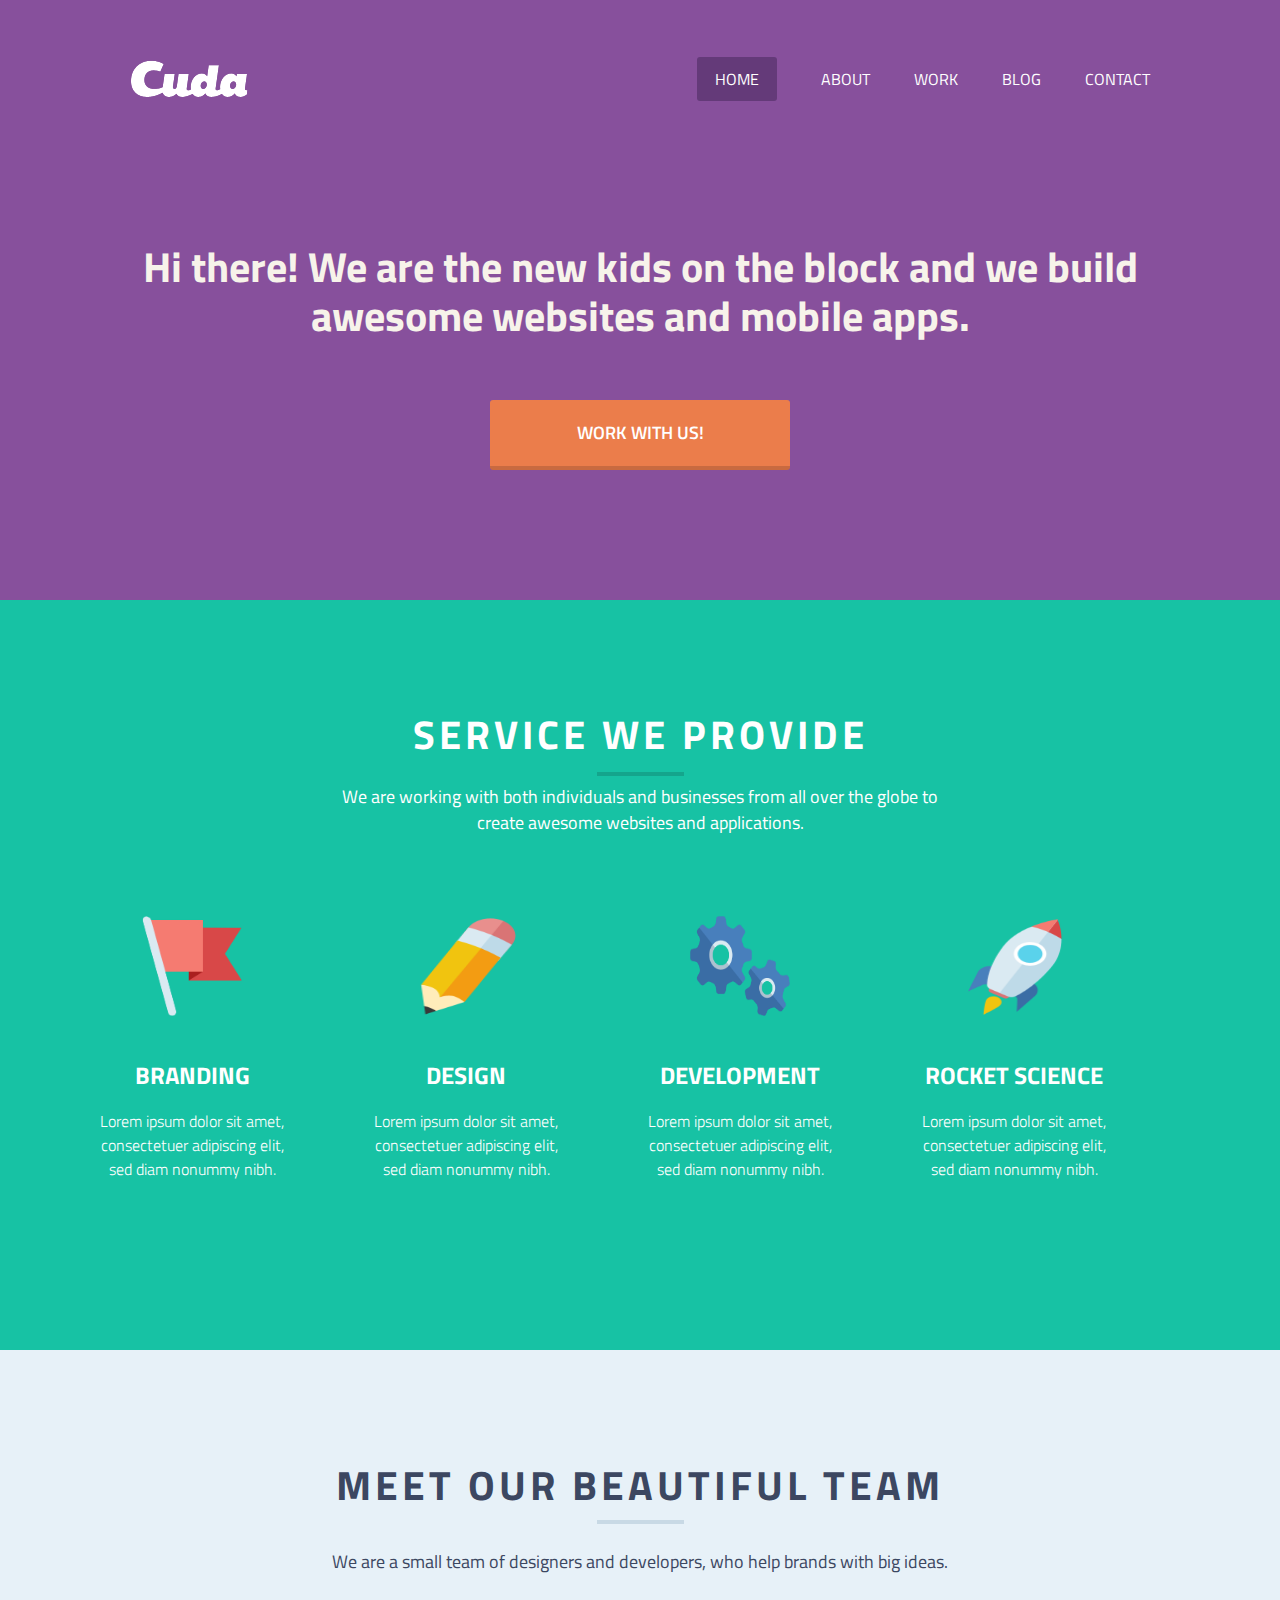
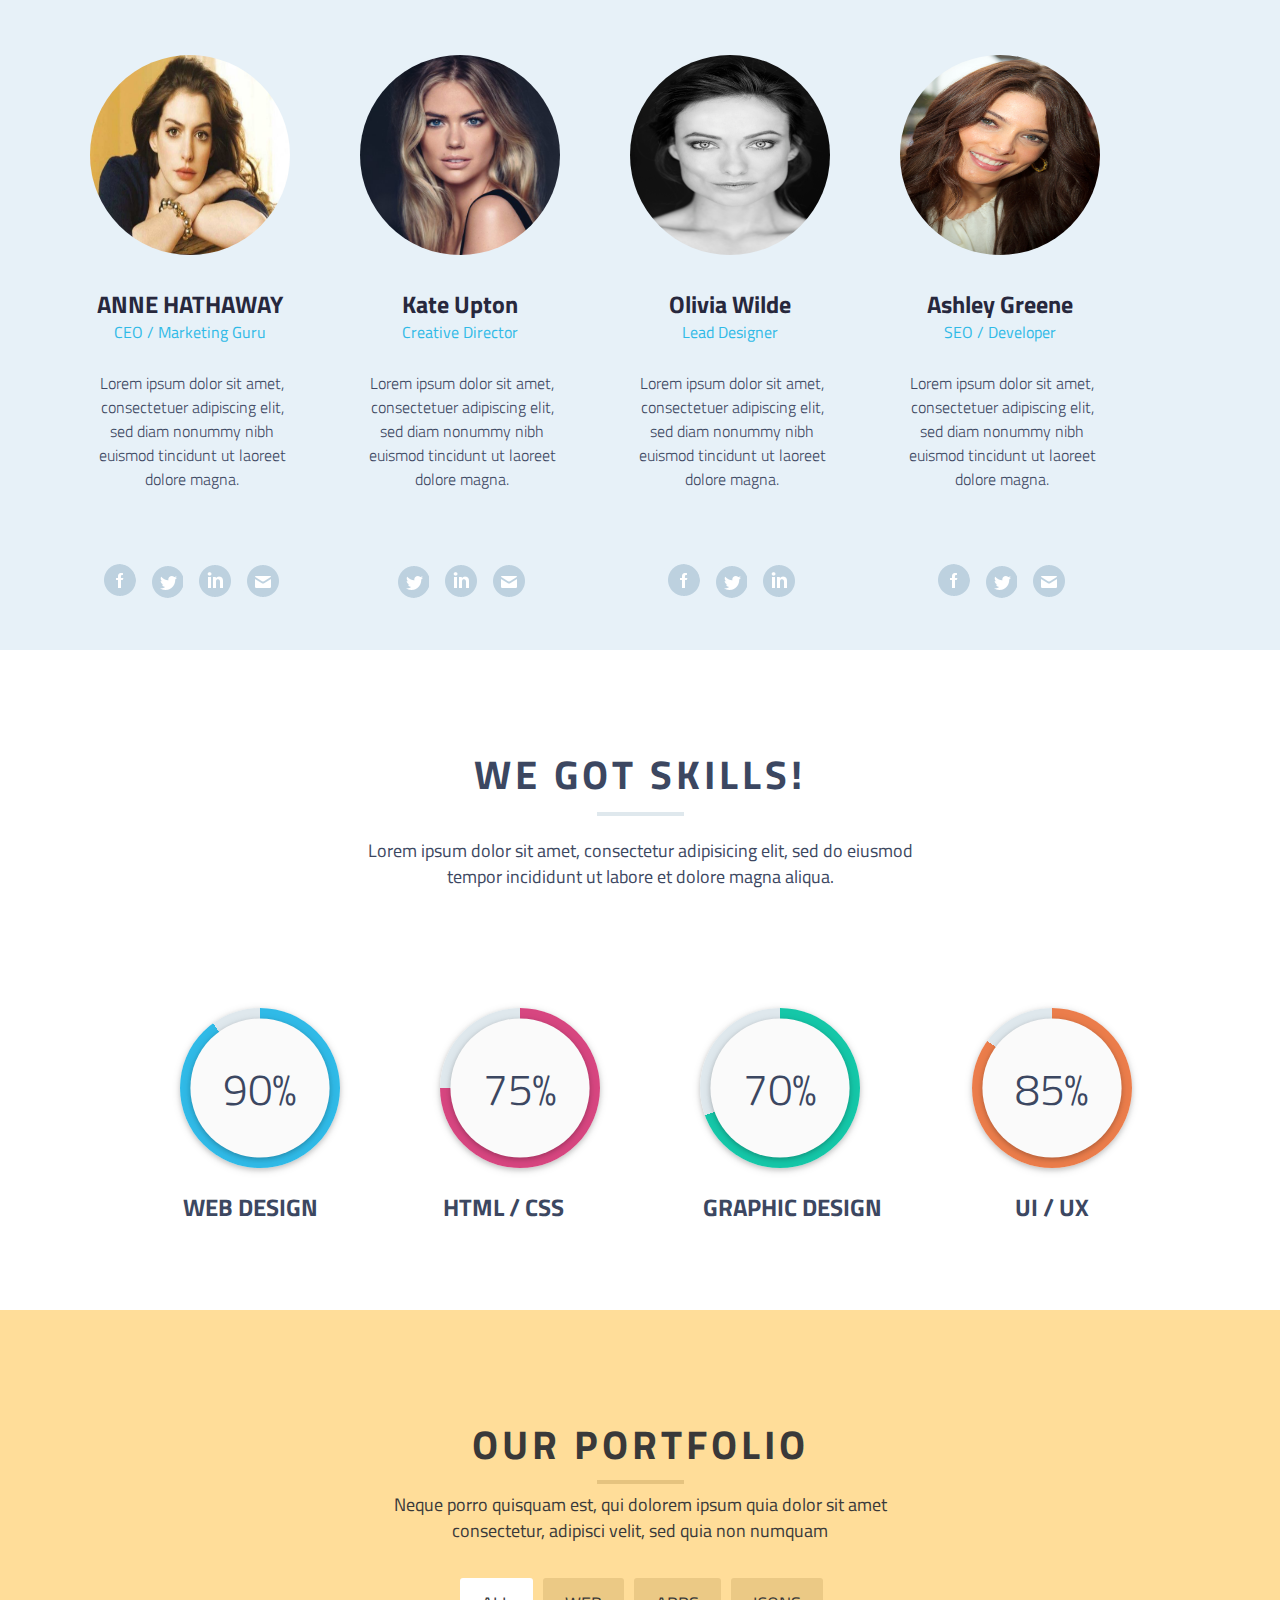
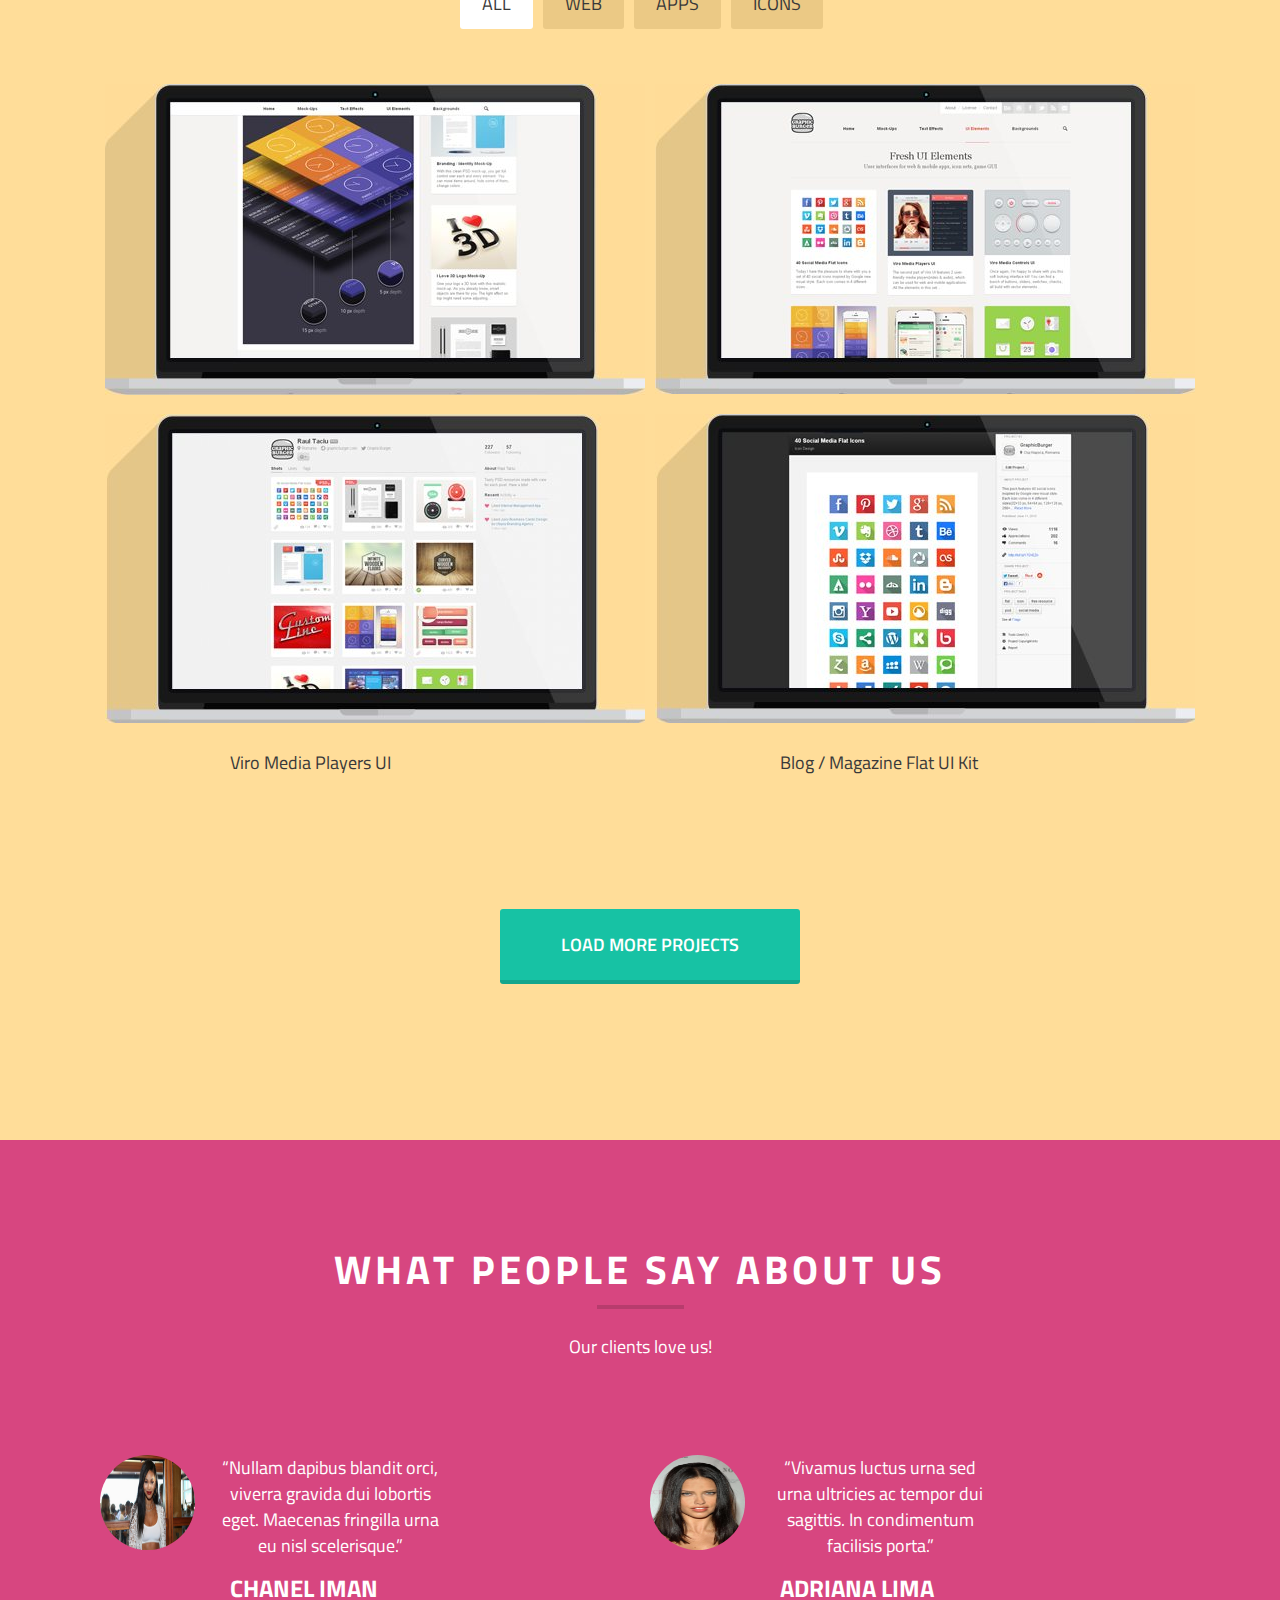
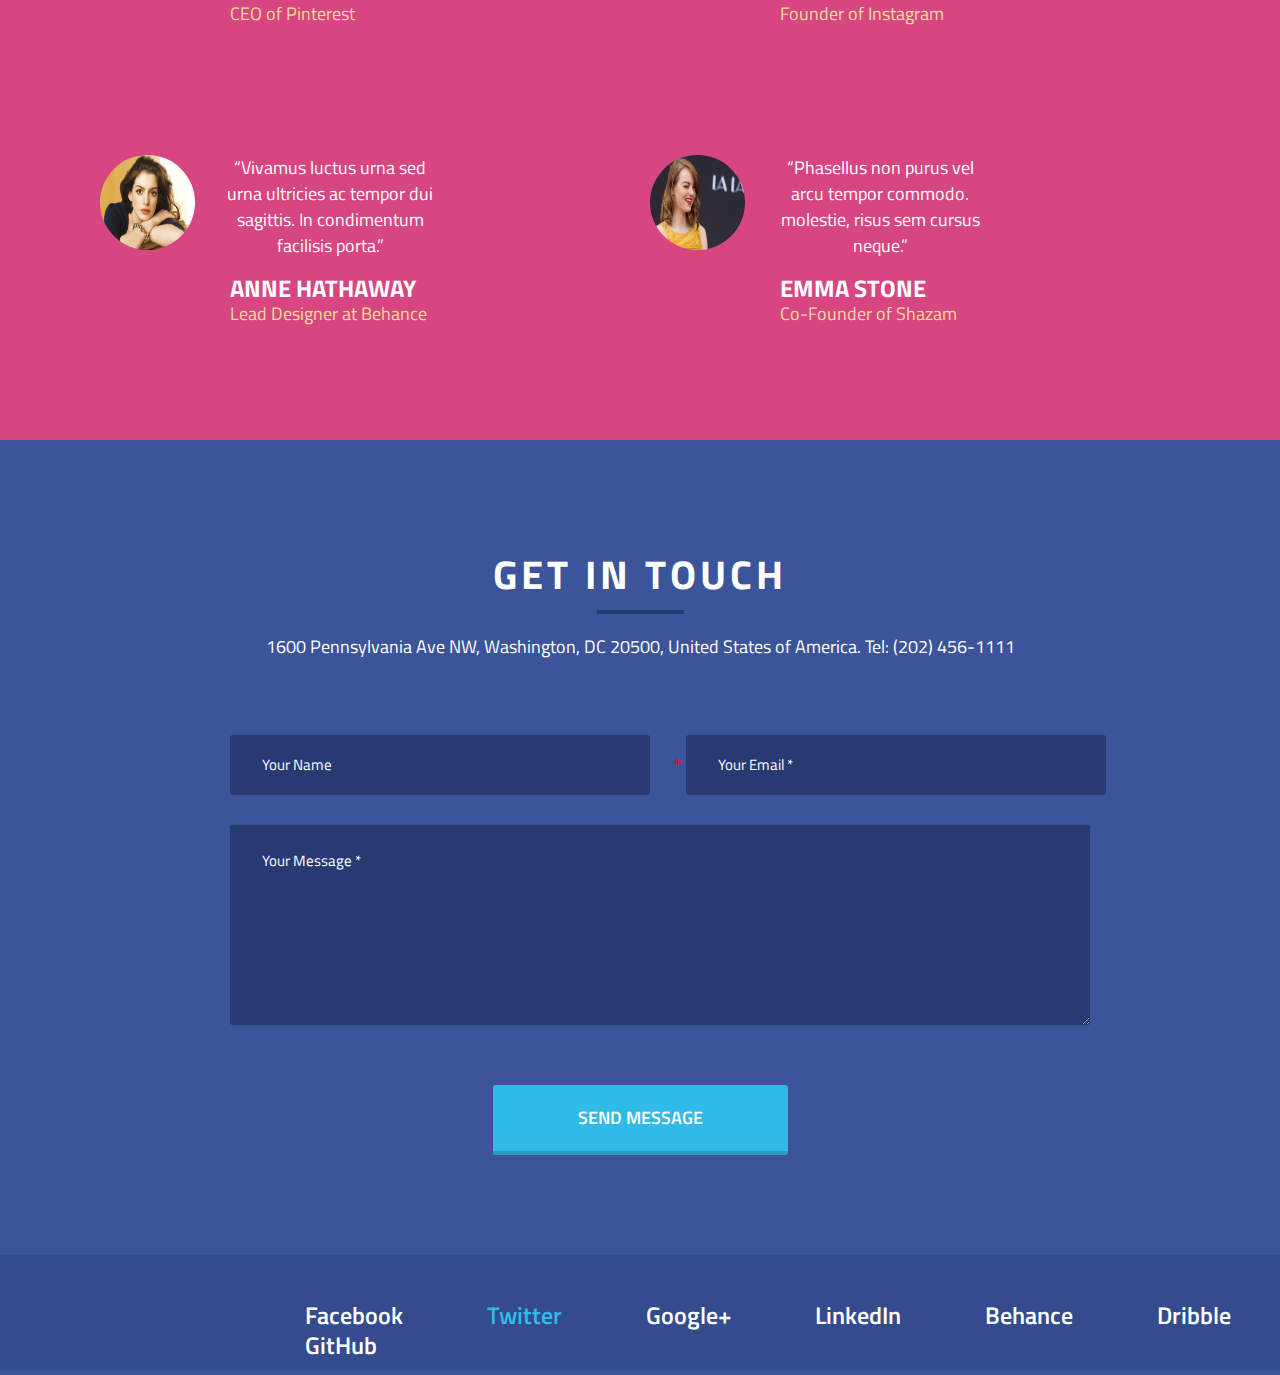
<file: index.htm>
<html>

<head>
    <meta charset="UTF-8" />
    <title>Cudo</title>
    <link rel="stylesheet" href="reset.css" />
    <link rel="stylesheet" href="style.css" />
</head>

<body>

    <div id="header">
        <div class="container" id="nav">
            <img src="img/logo.png" alt="Logo" />

            <ul>
                <li>
                    <a class="active" href="#">home</a>
                </li>
                <li>
                    <a href="#">about</a>
                </li>
                <li>
                    <a href="#">work</a>
                </li>
                <li>
                    <a href="#">blog</a>
                </li>
                <li>
                    <a href="#">contact</a>
                </li>
            </ul>
        </div>
        <div class="container" id="sld">
            <h1>Hi there! We are the new kids on the block and we build awesome websites and mobile apps.</h1>
            <button>work with us!</button>
        </div>
    </div>
    <div id="iki">
        <div class="container">
            <h1>SERVICE WE PROVIDE</h1>
            <hr />
            <p>We are working with both individuals and businesses from all over the globe to create awesome websites and applications.</p>
            <div id="services">
                <div class="service">
                    <img src="img/bayraq.png" alt="" />
                    <h3>BRANDING</h3>
                    <p>Lorem ipsum dolor sit amet, consectetuer adipiscing elit, sed diam nonummy nibh.</p>
                </div>
                <div class="service">
                    <img src="img/qelem.png" alt="" />
                    <h3>DESIGN</h3>
                    <p>Lorem ipsum dolor sit amet, consectetuer adipiscing elit, sed diam nonummy nibh.</p>
                </div>
                <div class="service">
                    <img src="img/acar.png" alt="" />
                    <h3>DEVELOPMENT</h3>
                    <p>Lorem ipsum dolor sit amet, consectetuer adipiscing elit, sed diam nonummy nibh.</p>
                </div>
                <div class="service">
                    <img src="img/roket.png" alt="" />
                    <h3>ROCKET SCIENCE</h3>
                    <p>Lorem ipsum dolor sit amet, consectetuer adipiscing elit, sed diam nonummy nibh.</p>
                </div>
            </div>
        </div>
    </div>

    <div id="uc">
        <div class="container">
            <h3>MEET OUR BEAUTIFUL TEAM</h3>
            <hr>
            <p>We are a small team of designers and developers, who help brands with big ideas.</p>
        
<div class="fmss" id="fms">
<img src="img/anne.jpg" alt="">
<h4>ANNE HATHAWAY</h4>
<h5>CEO / Marketing Guru</h5>
<p>Lorem ipsum dolor sit amet, 
        consectetuer adipiscing elit, sed diam nonummy nibh euismod tincidunt ut laoreet dolore magna.</p>
        <button><img src="img/fb.png" alt=""></button>
        <button><img src="img/twt.png" alt=""></button>
        <button><img src="img/in.png" alt=""></button>
        <button><img src="img/mail.png" alt=""></button>
</div>
<div class="fmss" id="fms">
        <img src="img/kate.jpg" alt="">
        <h4>Kate Upton</h4>
        <h5> Creative Director</h5>
        <p>Lorem ipsum dolor sit amet, 
                consectetuer adipiscing elit, sed diam nonummy nibh euismod tincidunt ut laoreet dolore magna.</p>
                <button><img src="img/twt.png" alt=""></button>
                <button><img src="img/in.png" alt=""></button>
                <button><img src="img/mail.png" alt=""></button>
        </div>
        <div class="fmss" id="fms">
                <img src="img/olivia.jpg" alt="">
                <h4>Olivia Wilde</h4>
                <h5>Lead Designer</h5>
                <p>Lorem ipsum dolor sit amet, 
                        consectetuer adipiscing elit, sed diam nonummy nibh euismod tincidunt ut laoreet dolore magna.</p>
                        <button><img src="img/fb.png" alt=""></button>
        <button><img src="img/twt.png" alt=""></button>
        <button><img src="img/in.png" alt=""></button>
        
                </div>
                <div class="fmss" id="fms">
                        <img src="img/ashley.jpg" alt="">
                        <h4>Ashley Greene</h4>
                        <h5>SEO / Developer</h5>
                        <p>Lorem ipsum dolor sit amet, 
                                consectetuer adipiscing elit, sed diam nonummy nibh euismod tincidunt ut laoreet dolore magna.</p>
        <button><img src="img/fb.png"  alt=""></button>
        <button><img src="img/twt.png" alt=""></button>
        <button><img src="img/mail.png" alt=""></button>
                        </div>
    </div>
</div>
<div id="dord">
        <div class="container">
          <h3>WE GOT SKILLS!</h3>
        <hr>
        <p>Lorem ipsum dolor sit amet, consectetur adipisicing elit, sed do eiusmod 
                tempor incididunt ut labore et dolore magna aliqua.</p>
            <div id="faizler">
                    <div class="group">
                            <div class="circular-progress90"></div>
                            <div class="circular-text">WEB DESIGN</div>
                          </div>  
                          <div class="group">
                                <div class="circular-progress75"></div>
                                <div class="circular-text">HTML / CSS</div>
                              </div>
                              <div class="group">
                                    <div class="circular-progress70"></div>
                                    <div class="circular-text">GRAPHIC DESIGN</div>
                                  </div>
                                  <div class="group">
                                        <div class="circular-progress85"></div>
                                        <div class="circular-tex">UI / UX</div>
                                      </div>
                                  




            </div>

        </div>
        
    </div>
<div id="bes">
    <div class="container">
        <h3>OUR PORTFOLIO</h3>
        <hr>
        <p>Neque porro quisquam est, qui dolorem ipsum quia dolor sit amet
                consectetur, adipisci velit, sed quia non numquam</p>
            
 <ul>
                    <li>
                        <a class="activeag" href="#">ALL</a>
                    </li>
                </ul>
                <ul>
                        <li>
                            <a class="active" href="#">WEB</a>
                        </li>
                    </ul>
                    <ul>
                            <li>
                                <a class="active" href="#">APPS</a>
                            </li>
                        </ul>
                        <ul>
                                <li>
                                    <a class="active" href="#">ICONS</a>
                                </li>
                            </ul>
                            

                            
            <div  class="nb">
                <img src="img/nb1.jpg" alt="notebook"> 
                <h6>Isometric Perspective Mock-UP</h6>

            </div>
            <div  class="nb">
                    <img src="img/nb2.jpg" alt="notebook">
                    <h6>Time Zone App UI</h6>
                    
             </div>
             <div  class="nb">
                    <img src="img/nb3.jpg" alt="notebook">
                    <h6>Viro Media Players UI</h6>
             </div>
             <div  class="nb">
                    <img src="img/nb4.jpg" alt="notebook">
                    <h6>Blog / Magazine Flat UI Kit</h6>
             </div>
            
<button>LOAD MORE PROJECTS</button>
             


    </div>

</div>
<div id="alti">
    <div class="container">
        <h3>WHAT PEOPLE SAY ABOUT US</h3>
        <hr>
        <p>Our clients love us!</p>

        <div class="ms">
            <img src="img/Ch.jpg" alt="CHANEL IMAN">
            <p>“Nullam dapibus blandit orci, viverra gravida dui lobortis eget. Maecenas fringilla urna eu nisl scelerisque.”</p>
            <h4>CHANEL IMAN</h4>
            <h5>CEO of Pinterest</h5>
        </div>
        <div class="ms">
                <img src="img/lima.jpg" alt="ADRIANA LIMA">
                <p>“Vivamus luctus urna sed urna ultricies ac tempor dui sagittis. In condimentum facilisis porta.”</p>
                <h4>ADRIANA LIMA</h4>
                <h5>Founder of Instagram</h5>
            </div>
            <div class="ms">
                    <img src="img/anne.jpg" alt="Anne HATHAWAY">
                    <p>“Vivamus luctus urna sed urna ultricies ac tempor dui sagittis. In condimentum facilisis porta.”
                        </p>
                    <h4>ANNE HATHAWAY</h4>
                    <h5>Lead Designer at Behance</h5>
                </div>
                <div class="ms">
                        <img src="img/emma.jpeg" alt="Emma Stone">
                        <p>“Phasellus non purus vel arcu tempor commodo. molestie, risus sem cursus neque.”</p>
                        <h4>EMMA STONE</h4>
                        <h5>Co-Founder of Shazam</h5>
                    </div>

    </div>

</div>
<div id="yeddi">
<div class="container">
    <h3>GET IN TOUCH</h3>
    <hr>
    <p>1600 Pennsylvania Ave NW, Washington, DC 20500, United States of America. Tel: (202) 456-1111</p>
    <form >
        <input type="text" id="c1"  placeholder="Your Name  " > <font color="red">*</font>
        <input type="email" placeholder="Your Email *"><br>
        <textarea  placeholder="Your Message *" cols="30" rows="10"></textarea>
    </form>
<button>SEND MESSAGE</button></div>
    <div id="footer">
        <div class="yaz">
            <ul><li><a class="sos" href="#">Facebook</a></li>
            <li><a class="bsos"  href="#">Twitter</a></li>
            <li><a class="sos" href="#">Google+</a></li>
            <li><a class="sos" href="#">LinkedIn</a></li>
            <li><a class="sos" href="#">Behance</a></li>
            <li><a class="sos" href="#">Dribble</a></li>
            <li><a class="sos" href="#">GitHub</a></li></ul>
</div>
    </div>

</div>


</body>

</html>
</file>
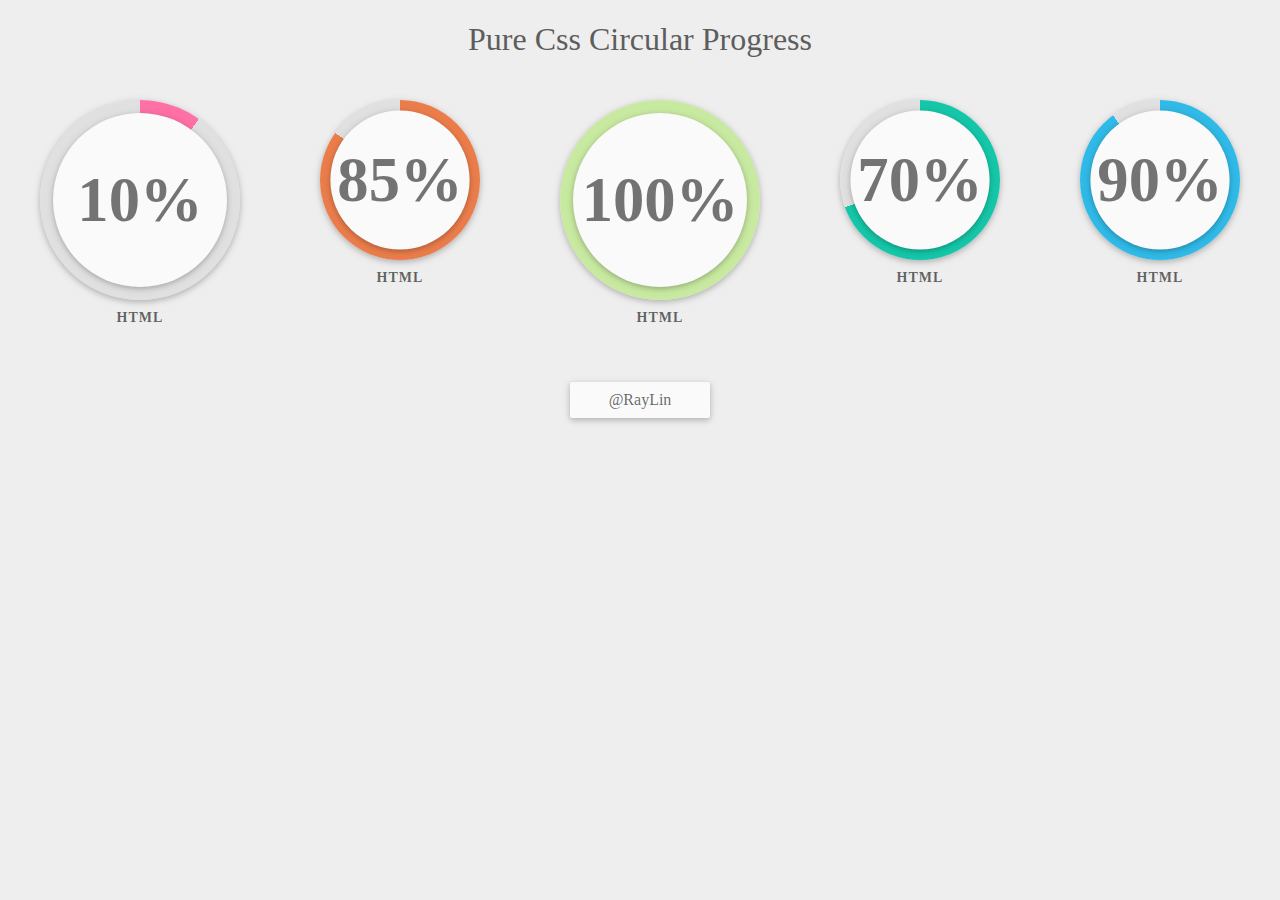
<file: label.htm>
<html>
    <head>
        <meta charset="UTF-8">
        <link rel="stylesheet" href="ulduz.css">
    </head>
        <body>
                <div class="header">
                        <h1 class="title">Pure Css Circular Progress</h1>
                      </div>
                      
                      <div class="content">
                        <div class="group">
                          <div class="circular-progress60"></div>
                          <div class="circular-text">HTML</div>
                        </div>
                        
                        <div class="group">
                          <div class="circular-progress85"></div>
                          <div class="circular-text">HTML</div>
                        </div>
                        
                        <div class="group">
                          <div class="circular-progress100"></div>
                          <div class="circular-text">HTML</div>
                        </div>
                        
                        <div class="group">
                          <div class="circular-progress70"></div>
                          <div class="circular-text">HTML</div>
                        </div>
                        
                        <div class="group">
                          <div class="circular-progress90"></div>
                          <div class="circular-text">HTML</div>
                        </div>  
                        
                      </div>
                      
                      
                      <div id="footer">
                        <a href="https://twitter.com/ray102467" target="_blank" class="twitter">@RayLin</a>
                      </div>
        </body>
    
</html>
</file>
<file: style.css>
@import url('https://fonts.googleapis.com/css?family=Titillium+Web&display=swap');

.container {
    max-width: 1100px;
    margin: auto;
}

#nav .active  {
    background-color: #643a79;
    border-radius: 3px;
    padding: 10px 18px;
}

#header {
    background-color: #87509c;
    height: 600px;
}

#nav img {
    margin-left: 40px;
    margin-top: 60px;
}

#nav ul {
    float: right;
    margin-top: 70px;
}

#nav ul li {
    display: inline;
}

#nav ul a {
    font: 400 1em "Titillium Web";
    line-height: 18px;
    color: #FFF;
    text-transform: uppercase;
    margin-right: 40px;
}

#sld h1 {
    margin-top: 145px;
    font: 700 2.625em "Titillium Web";
    line-height: 49px;
    color: #f7f3ea;
    text-align: center;
}

#sld button {
    display: block;
    margin: auto;
    margin-top: 60px;
    height: 70px;
    width: 300px;
    background-color: #eb7d4b;
    border: none;
    outline: none;
    cursor: pointer;
    font: 600 1.125em "Titillium Web";
    letter-spacing: 0;
    line-height: 26px;
    color: #FFF;
    text-transform: uppercase;
    border-radius: 3px;
    border-bottom: 4px solid #c86a40;
}

#iki {
    background-color: #17c2a4;
    height: 750px;
}

#iki h1 {
    font: 700 2.5em "Titillium Web";
    letter-spacing: 4px;
    line-height: 30px;
    color: #FFF;
    text-align: center;
    padding-top: 120px;
}

#iki hr {
    width: 87px;
    height: 4px;
    border: none;
    background-color: #14a58c;
    margin-top: 22px;
}

#iki .container>p {
    font: 400 1.125em "Titillium Web";
    letter-spacing: 0;
    line-height: 26px;
    color: #FFF;
    text-align: center;
    max-width: 600px;
    margin: auto;
}

#services {
    margin-top: 80px;
}

.service {
    max-width: 250px;
    float: left;
    margin-right: 70px;
    text-align: center;
}

.service img {
    width: 100px;
    height: 100px;
}

.service h3 {
    margin-top: 50px;
    font: 700 1.5em "Titillium Web";
    letter-spacing: 0;
    line-height: 18px;
    color: #FFF;
    text-align: center;
}

.service p {
    max-width: 204px;
    height: 192px;
    font: 300 1em "Titillium Web";
    letter-spacing: 0;
    line-height: 24px;
    color: #FFF;
    text-align: center;
    margin-top: 25px;
}

#uc {
    height: 900px;
    background-color: #e7f1f8;

}
#uc h3{
    font: 700 2.5625em "Titillium Web";
    
letter-spacing: 4px;
line-height: 30px;
color: #3c4761;
text-align: center;
padding-top: 120px;
}
#uc hr{
    
    height: 4px;
    width:87px;
    background-color: #c8d9e5;
    border: none;
    margin-top: 20px;
    
}
#uc .container > p{
    font: 400 1.125em "Titillium Web";
   letter-spacing: 0;
line-height: 26px;
color: #3c4761;
text-align: center;
margin-top: 25px;
}
.fmss{
    
    max-width: 200px;
    float: left;
    text-align: center;
    margin-top: 80px;
    margin-right: 70px;

}
.fmss img{
    width: 200px;
    height: 200px;
    border-radius: 50%;
}
.fmss h4{
    font: 700 1.5em "Titillium Web";
    letter-spacing: 0;
line-height: 18px;
color: #27283d;
margin-top: 40px;

}
.fmss h5{
    font: 400 1em "Titillium Web";
    letter-spacing: 0;
line-height: 18px;
color: #30bae7;
text-align: center;
margin-top: 10px;
}
.fmss p{
    font: 300 1em "Titillium Web";
    width: 204px;
height: 192px;
letter-spacing: 0;
line-height: 24px;
color: #3c4761;
text-align: center;
margin-top: 30px;

}
.fmss button{
    width: 34px;
    height: 34px;
    border: none;
    border-radius: 50%;
    background-color: #e7f1f8; margin-right: 10px;
}
.fmss button img{
    width: 34px;
    height: 34px;
    border: none;
    border-radius: 50%;
   
    
}
#dord{
    height: 660px;

}
#dord h3{
    padding-top: 110px;
    font: 700 2.5em "Titillium Web";
letter-spacing: 4px;
line-height: 30px;
color: #3c4761;
text-align: center;
}
#dord hr {
    width: 87px;
    height: 4px;
    border: none;
    background-color: #dfe8ed;
    margin-top: 22px;
}
#dord p{
    font: 400 1.125em "Titillium Web";
    font-size: 18px;
letter-spacing: 0;
line-height: 26px;
color: #3c4761;
text-align: center;
width: 580px;
height: 60px;
margin: auto;
margin-top: 22px;
}
#faizler{
    margin-top: 100px;
}
.group{
    margin-left: 80px;
    float: left;
}
.group .circular-progress90 {
    background: linear-gradient(54deg, #30bae7 50%, transparent 50%, transparent),
   linear-gradient(270deg, #30bae7 50%, #dfe8ed 50%, #dfe8ed);
    border-radius: 50%;
    box-shadow: 0 2px 5px 0 rgba(0, 0, 0, 0.16), 0 2px 10px 0 rgba(0, 0, 0, 0.12);
    height: 160px;
    margin: 2em auto;
    position: relative;
    width: 160px;
    margin: 10px;
    transition: all 0.3s linear;
  }
  .group .circular-progress90::before {
    background-color: #fafafa;
    border-radius: 50%;
    box-shadow: 0 2px 5px 0 rgba(0, 0, 0, 0.16), 0 2px 10px 0 rgba(0, 0, 0, 0.12);
    color: #3c4761;
    font-family: "Titillium Web";
    content: "90%";
    font-size: 50px;
    font-weight: bold;
    height: 100%;
    left: 0;
    line-height: 160px;
    position: absolute;
    text-align: center;
    top: 0;
    transform: scale(0.87);
    width: 100%;
    font-weight: 300;
  }
  .group .circular-progress90:hover {
    box-shadow: 0 0 100px 1px rgba(255, 214, 112, 0.35);
  }
  .group .circular-progress75 {
    background: linear-gradient(0deg, #d74680 50%, transparent 50%, transparent),
   linear-gradient(270deg, #d74680 50%, #dfe8ed 50%, #dfe8ed);
    border-radius: 50%;
    box-shadow: 0 2px 5px 0 rgba(0, 0, 0, 0.16), 0 2px 10px 0 rgba(0, 0, 0, 0.12);
    height: 160px;
    margin: 2em auto;
    position: relative;
    width: 160px;
    margin: 10px;
    transition: all 0.3s linear;
  }
  .group .circular-progress75::before {
    background-color: #fafafa;
    border-radius: 50%;
    box-shadow: 0 2px 5px 0 rgba(0, 0, 0, 0.16), 0 2px 10px 0 rgba(0, 0, 0, 0.12);
    color: #3c4761;
    font-family: "Titillium Web";
    content: "75%";
    font-size: 50px;
    font-weight: bold;
    height: 100%;
    left: 0;
    line-height: 160px;
    position: absolute;
    text-align: center;
    top: 0;
    transform: scale(0.87);
    width: 100%;
    font-weight: 300;
  }
  .group .circular-progress75:hover {
    box-shadow: 0 0 100px 1px rgba(255, 214, 112, 0.35);
  }
  .group .circular-progress70 {
    background: linear-gradient(-20deg, #15c7a8 50%, transparent 50%, transparent),
   linear-gradient(270deg, #15c7a8 50%, #dfe8ed 50%, #dfe8ed);
    border-radius: 50%;
    box-shadow: 0 2px 5px 0 rgba(0, 0, 0, 0.16), 0 2px 10px 0 rgba(0, 0, 0, 0.12);
    height: 160px;
    margin: 2em auto;
    position: relative;
    width: 160px;
    margin: 10px;
    transition: all 0.3s linear;
  }
  .group .circular-progress70::before {
    background-color: #fafafa;
    border-radius: 50%;
    box-shadow: 0 2px 5px 0 rgba(0, 0, 0, 0.16), 0 2px 10px 0 rgba(0, 0, 0, 0.12);
    color: #3c4761;
    font-family: "Titillium Web";
    content: "70%";
    font-size: 50px;
    font-weight: bold;
    height: 100%;
    left: 0;
    line-height: 160px;
    position: absolute;
    text-align: center;
    top: 0;
    transform: scale(0.87);
    width: 100%;
    font-weight: 300;
  }
  .group .circular-progress70:hover {
    box-shadow: 0 0 100px 1px rgba(255, 214, 112, 0.35);
  }
  .group .circular-progress85 {
    background: linear-gradient(36deg, #eb7d4b 50%, transparent 50%, transparent),
   linear-gradient(270deg, #eb7d4b 50%, #dfe8ed 50%, #dfe8ed);
    border-radius: 50%;
    box-shadow: 0 2px 5px 0 rgba(0, 0, 0, 0.16), 0 2px 10px 0 rgba(0, 0, 0, 0.12);
    height: 160px;
    margin: 2em auto;
    position: relative;
    width: 160px;
    margin: 10px;
    transition: all 0.3s linear;
  }
  .group .circular-progress85::before {
    background-color: #fafafa;
    border-radius: 50%;
    box-shadow: 0 2px 5px 0 rgba(0, 0, 0, 0.16), 0 2px 10px 0 rgba(0, 0, 0, 0.12);
    color: #3c4761;
    font-family: "Titillium Web";
    content: "85%";
    font-size: 50px;
    font-weight: bold;
    height: 100%;
    left: 0;
    line-height: 160px;
    position: absolute;
    text-align: center;
    top: 0;
    transform: scale(0.87);
    width: 100%;
    font-weight: 300;
  }
  .group .circular-progress85:hover {
    box-shadow: 0 0 100px 1px rgba(255, 214, 112, 0.35);
  }
.circular-text {
    font:  700 1.5em "Titillium Web";
letter-spacing: 0;
line-height: 18px;
color: #3c4761;
margin-top: 30px;
padding-left: 13px;
}
.circular-tex {
    font:  700 1.5em "Titillium Web";
letter-spacing: 0;
line-height: 18px;
color: #3c4761;
margin-top: 30px;
padding-left: 53px;
}

#bes {
    background-color: #ffdd99;
    height: 1430px;
}
#bes h3{
    padding-top: 120px;
    font: 700 2.5em "Titillium Web";
    letter-spacing: 4px;
line-height: 30px;
color: #393939;
text-align: center;
}
#bes hr{
    height: 4px;
    width: 87px;
    margin-top: 20px;
    background-color: #e5c37f;
    border: none;
}
#bes p{
    margin-top: 20px;
    font: 400 1.125em "Titillium Web";
letter-spacing: 0;
line-height: 26px;
color: #393939;
text-align: center;
max-width: 520px;
margin: auto;
}
 
#bes ul{
    margin-top: 50px;
    margin-left: 360px;
    
    
    
}
#bes ul li{
float: left;
padding-left: 10px;

}
#bes ul li a {
    font: 400 1.125em "Titillium Web";
letter-spacing: 0;
line-height: 20px;
color: #393939;


}
#bes .active{
    background-color: #ebc985;
    padding: 12px 22px;
    border-radius: 3px;
}
    #bes .activeag{
        background-color: #FFF;
        padding: 12px 22px;
        border-radius: 3px;
    }
    .nb {
        max-width: 530px;
        height: 310px;
        float: left;
        margin: 10px;
    
    }

.nb img {
    margin-top: 60px; 
    padding-left: 5px;
}
.nb h6{
 margin-top: 30px;
 font: 400 1.125em "Titillium Web";
letter-spacing: 0;
line-height: 20px;
color: #393939;
margin-left: 130px;
}
#bes button{
   margin-top: 235px;
    width: 300px;
    height: 75px;
     background-color: #17c2a4;
    font: 600 1.125em "Titillium Web";
letter-spacing: 0;
line-height: 26px;
color: #fff;
border: none;
border-radius: 3px;
border-bottom: 4px solid #14a58c;
    margin-left: 410px;
}
#alti {
    height  : 900px;
    background-color: #d74680;
}
#alti h3{
    font:700 2.5em "Titillium Web";
letter-spacing: 4px;
line-height: 30px;
color: #fff;
text-align: center;
padding-top: 115px;
}
#alti hr{
    width: 87px;
    height: 4px;
    background-color: #b73c6d;
    border: none;
    margin-top: 20px;
}
#alti p{
    margin-top: 25px;
    font:400 1.125em  "Titillium Web";
letter-spacing: 0;
line-height: 26px;
color: #fff;
text-align: center;
}   

.ms{
    margin-top: 70px;
    margin-left: 10px;
    width: 540px;
    height: 230px;
    float: left;
    


}
.ms img{ 
    margin-top: 25px;
    width: 95px;
    height: 95px;
    border-radius: 50%;
    float: left;
    margin-right: 25px;
}
.ms p{
margin-right: 100px;
    width: 340px;
    height: 120px;
    font: 400 1.3125em  "Titillium Web";
letter-spacing: 0;
line-height: 31px;
color: #fff;
font-style: italic;
}
.ms h4{
    margin-left: 130px;
    font: 700 1.5em "Titillium Web";
letter-spacing: 0;
line-height: 26px;
color: #fff;

}
.ms h5{
    margin-left: 130px;
font: 400 1.125em "Titillium Web";
letter-spacing: 0;
line-height: 26px;
color: #ffdd99;

}
#yeddi {
    background-color: #3c5499;
    height: 935px;
}
#yeddi h3{
    font: 700 2.5em "Titillium Web";
letter-spacing: 4px;
line-height: 30px;
color: #fff;
text-align: center;
padding-top: 120px;
}
#yeddi hr{
    width: 87px;
    height: 4px;
    margin-top: 20px;
    background-color: #273a71;
    border: none;
}
#yeddi p{
    font: 400 1.125em "Titillium Web";
letter-spacing: 0;
line-height: 26px;
color: #fff;
text-align: center;
margin-top: 20px;
}
#yeddi form{
    margin-top: 75px;
    margin-left: 140px;
}
#yeddi input{
    background-color: #273a71;
    border: none;
    width:420px ;
    height: 60px;
    border-radius: 3px;
    margin-right: 20px;
    
}
#yeddi textarea{
    width: 860px;
    height: 200px;
    background-color: #273a71;
    border: none;
    border-radius: 3px;
    margin-top: 30px;
}
#yeddi input::placeholder {
    font:400 1.125em "Titillium Web";
line-height: 18px;
color: #fff;
    padding-left: 30px;
}
#yeddi textarea::placeholder{
    font:400 1.125em "Titillium Web";
line-height: 18px;
color: #fff;
    padding-left: 30px;
    padding-top: 25px;
}
#yeddi button{
     margin-top: 60px;
    width:295px ;
    height:70px ;
    border: none;
    background-color: #30bae7;
    border-radius: 3px;
    border-bottom: 4px solid #299ec5;
    font: 600 1.125em "Titillium Web";
    letter-spacing: 0;
    line-height: 26px;
    color: #fff;
   display: block;
   margin:auto;
   margin-top: 60px;
     
}
#footer{
    height: 115px;
  margin-top: 100px;
  background-color: #344b8e;

}   
#footer ul{
    float: left;
    margin-top: 45px;
}
#footer ul li {
    display: inline;
}
.yaz{
    padding-left: 225px;
}
.sos{
    margin-left: 80px;
text-decoration: none;
    font: 600 1.5em "Titillium Web";
letter-spacing: 0;
line-height: 30px;
color: #fff;
text-align: center;
}
.bsos{
    margin-left: 80px;
    text-decoration: none;
        font: 600 1.5em "Titillium Web";
    letter-spacing: 0;
    line-height: 30px;
    color: #30bae7;
    text-align: center;
}
</file>
<file: ulduz.css>
body {
    background-color: #eee;
    font-family: Roboto;
    display: flex;
    flex-direction: column;
    margin: 0;
  }
  .header {
    display: flex;
    justify-content: center;
  }
  .header .title {
    color: #5d5d5d;
    text-align: center;
    font-weight: normal;
  }
  .content {
    display: flex;
    flex-flow: row wrap;
    justify-content: center;
  }
  @media screen and (min-width: 1100px) {
    .content {
      justify-content: space-around;
    }
  }
  .group {
    margin: 10px;
  }
  .group .circular-progress60 {
    background: linear-gradient(90deg, #e0e0e0 50%, transparent 50%, transparent),
   linear-gradient(126deg, #ff70a6 50%, #e0e0e0 50%, #e0e0e0);
    border-radius: 50%;
    box-shadow: 0 2px 5px 0 rgba(0, 0, 0, 0.16), 0 2px 10px 0 rgba(0, 0, 0, 0.12);
    height: 200px;
    margin: 2em auto;
    position: relative;
    min-width: 200px;
    margin: 10px;
    transition: all 0.3s linear;
  }
  .group .circular-progress60::before {
    background-color: #fafafa;
    border-radius: 50%;
    box-shadow: 0 2px 5px 0 rgba(0, 0, 0, 0.16), 0 2px 10px 0 rgba(0, 0, 0, 0.12);
    color: rgba(0, 0, 0, .54);
    content: "10%";
    font-size: 72px;
    font-weight: bold;
    height: 100%;
    left: 0;
    line-height: 200px;
    position: absolute;
    text-align: center;
    top: 0;
    transform: scale(0.87);
    width: 100%;
  }
  .group .circular-progress60:hover {
    box-shadow: 0 0 100px 1px rgba(255, 214, 112, 0.35);
  }
  .group .circular-progress73 {
    background: linear-gradient(-7.2deg, #ff9770 50%, transparent 50%, transparent),
   linear-gradient(270deg, #ff9770 50%, #e0e0e0 50%, #e0e0e0);
    border-radius: 50%;
    box-shadow: 0 2px 5px 0 rgba(0, 0, 0, 0.16), 0 2px 10px 0 rgba(0, 0, 0, 0.12);
    height: 200px;
    margin: 2em auto;
    position: relative;
    min-width: 200px;
    margin: 10px;
    transition: all 0.3s linear;
  }
  .group .circular-progress73::before {
    background-color: #fafafa;
    border-radius: 50%;
    box-shadow: 0 2px 5px 0 rgba(0, 0, 0, 0.16), 0 2px 10px 0 rgba(0, 0, 0, 0.12);
    color: rgba(0, 0, 0, .54);
    content: "73%";
    font-size: 72px;
    font-weight: bold;
    height: 100%;
    left: 0;
    line-height: 200px;
    position: absolute;
    text-align: center;
    top: 0;
    transform: scale(0.87);
    width: 100%;
  }
  .group .circular-progress73:hover {
    box-shadow: 0 0 100px 1px rgba(255, 214, 112, 0.35);
  }
  .group .circular-progress70 {
    background: linear-gradient(-20deg, #15c7a8 50%, transparent 50%, transparent),
   linear-gradient(270deg, #15c7a8 50%, #e0e0e0 50%, #e0e0e0);
    border-radius: 50%;
    box-shadow: 0 2px 5px 0 rgba(0, 0, 0, 0.16), 0 2px 10px 0 rgba(0, 0, 0, 0.12);
    height: 160px;
    margin: 2em auto;
    position: relative;
    min-width: 160px;
    margin: 10px;
    transition: all 0.3s linear;
  }
  .group .circular-progress70::before {
    background-color: #fafafa;
    border-radius: 50%;
    box-shadow: 0 2px 5px 0 rgba(0, 0, 0, 0.16), 0 2px 10px 0 rgba(0, 0, 0, 0.12);
    color: rgba(0, 0, 0, .54);
    content: "70%";
    font-size: 72px;
    font-weight: bold;
    height: 100%;
    left: 0;
    line-height: 160px;
    position: absolute;
    text-align: center;
    top: 0;
    transform: scale(0.87);
    width: 100%;
  }
  .group .circular-progress70:hover {
    box-shadow: 0 0 100px 1px rgba(255, 214, 112, 0.35);
  }
  .group .circular-progress85 {
    background: linear-gradient(36deg, #eb7d4b 50%, transparent 50%, transparent),
   linear-gradient(270deg, #eb7d4b 50%, #e0e0e0 50%, #e0e0e0);
    border-radius: 50%;
    box-shadow: 0 2px 5px 0 rgba(0, 0, 0, 0.16), 0 2px 10px 0 rgba(0, 0, 0, 0.12);
    height: 160px;
    margin: 2em auto;
    position: relative;
    min-width: 160px;
    margin: 10px;
    transition: all 0.3s linear;
  }
  .group .circular-progress85::before {
    background-color: #fafafa;
    border-radius: 50%;
    box-shadow: 0 2px 5px 0 rgba(0, 0, 0, 0.16), 0 2px 10px 0 rgba(0, 0, 0, 0.12);
    color: rgba(0, 0, 0, .54);
    content: "85%";
    font-size: 72px;
    font-weight: bold;
    height: 100%;
    left: 0;
    line-height: 160px;
    position: absolute;
    text-align: center;
    top: 0;
    transform: scale(0.87);
    width: 100%;
  }
  .group .circular-progress85:hover {
    box-shadow: 0 0 100px 1px rgba(255, 214, 112, 0.35);
  }
  .group .circular-progress90 {
    background: linear-gradient(54deg, #30bae7 50%, transparent 50%, transparent),
   linear-gradient(270deg, #30bae7 50%, #e0e0e0 50%, #e0e0e0);
    border-radius: 50%;
    box-shadow: 0 2px 5px 0 rgba(0, 0, 0, 0.16), 0 2px 10px 0 rgba(0, 0, 0, 0.12);
    height: 160px;
    margin: 2em auto;
    position: relative;
    min-width: 160px;
    margin: 10px;
    transition: all 0.3s linear;
  }
  .group .circular-progress90::before {
    background-color: #fafafa;
    border-radius: 50%;
    box-shadow: 0 2px 5px 0 rgba(0, 0, 0, 0.16), 0 2px 10px 0 rgba(0, 0, 0, 0.12);
    color: rgba(0, 0, 0, .54);
    content: "90%";
    font-size: 72px;
    font-weight: bold;
    height: 100%;
    left: 0;
    line-height: 160px;
    position: absolute;
    text-align: center;
    top: 0;
    transform: scale(0.87);
    width: 100%;
  }
  .group .circular-progress90:hover {
    box-shadow: 0 0 100px 1px rgba(255, 214, 112, 0.35);
  }
  .group .circular-progress100 {
    background: linear-gradient(90deg, #c8e9a0 50%, transparent 50%, transparent),
   linear-gradient(270deg, #c8e9a0 50%, #e0e0e0 50%, #e0e0e0);
    border-radius: 50%;
    box-shadow: 0 2px 5px 0 rgba(0, 0, 0, 0.16), 0 2px 10px 0 rgba(0, 0, 0, 0.12);
    height: 200px;
    margin: 2em auto;
    position: relative;
    min-width: 200px;
    margin: 10px;
    transition: all 0.3s linear;
  }
  .group .circular-progress100::before {
    background-color: #fafafa;
    border-radius: 50%;
    box-shadow: 0 2px 5px 0 rgba(0, 0, 0, 0.16), 0 2px 10px 0 rgba(0, 0, 0, 0.12);
    color: rgba(0, 0, 0, .54);
    content: "100%";
    font-size: 72px;
    font-weight: bold;
    height: 100%;
    left: 0;
    line-height: 200px;
    position: absolute;
    text-align: center;
    top: 0;
    transform: scale(0.87);
    width: 100%;
  }
  .group .circular-progress100:hover {
    box-shadow: 0 0 100px 1px rgba(255, 214, 112, 0.35);
  }
  .group .circular-text {
    text-align: center;
    color: rgba(0, 0, 0, .6);
    font-size: 14px;
    font-weight: bold;
    letter-spacing: 1px;
  }
  .twitter {
    background-color: #fafafa;
    box-shadow: 0 2px 5px 0 rgba(0, 0, 0, 0.16), 0 2px 10px 0 rgba(0, 0, 0, 0.12);
    color: rgba(0, 0, 0, .6);
    display: block;
    height: 36px;
    line-height: 36px;
    text-align: center;
    text-decoration: none;
    width: 140px;
    border-radius: 2px;
    margin: 1em auto;
    transition: box-shadow 0.3s linear;
  }
  .twitter:hover {
    box-shadow: 0 5px 11px 0 rgba(0, 0, 0, 0.18), 0 4px 15px 0 rgba(0, 0, 0, 0.15);
  }
  #footer {
    margin-top: 30px;
  }
  @keyframes turning_cw {
    0% {
      transform: rotate(0deg);
    }
    100% {
      transform: rotate(360deg);
    }
  }
</file>
